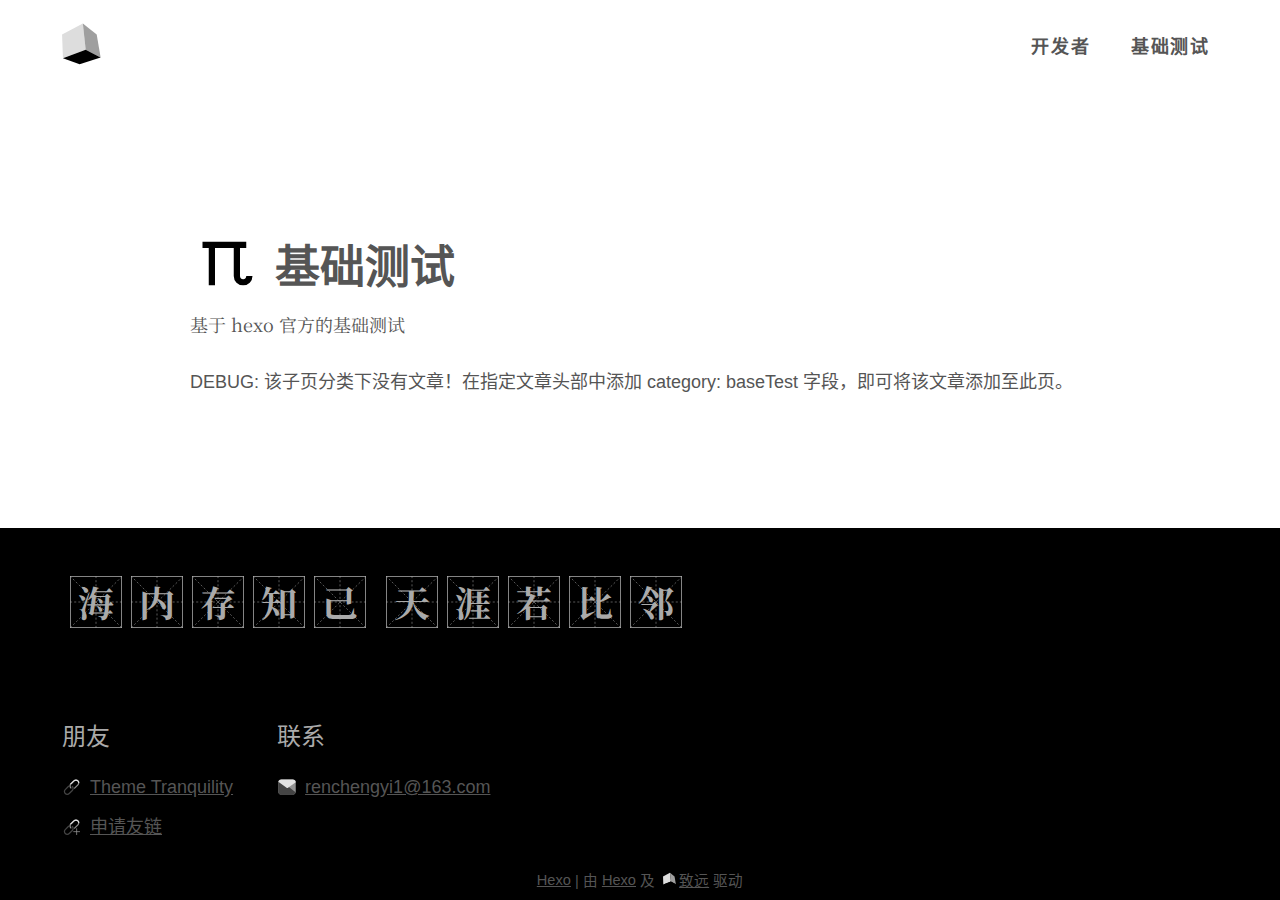
<file: base/index.html>
<!DOCTYPE html>
<html lang="zh-cn">
  <head>
    <meta charset="utf8"/>
    <meta name="viewport" content="initial-scale=1.0, width=device-width"/>
    <title>
      
        基础测试 | Hexo
      
    </title>
    <meta name="description" content=""/>
    <meta name="keywords" content=""/>
    
      <link rel="apple-touch-icon"
            sizes="180x180"
            href="/images/apple-touch-icon.png"/>
    
    
      <link rel="icon"
            type="image/png"
            sizes="32x32"
            href="/images/favicon-32x32.png"/>
    
    
      <link rel="icon"
            type="image/png"
            sizes="16x16"
            href="/images/favicon-16x16.png"/>
    
    
      <link rel="mask-icon"
            href="/images/logo.svg"
            color=""/>
    
    
    
      
  <style>
    @font-face {
        font-family:sourceHanSerif;
        src: url(/font/regular.ttf);
        font-weight: regular;
    }
  </style>

  <style>
    @font-face {
        font-family:sourceHanSerif;
        src: url(/font/bold.ttf);
        font-weight: bold;
    }
  </style>


    
    <link rel="stylesheet"
          type="text/css"
          href='/css/layout.css'/>
    
    
  <link rel="stylesheet" type="text/css" href="/css/category.css" />

  <meta name="generator" content="Hexo 7.0.0"></head>
  <body>
    <div class="head">
      <div class="nav">
        <a href='/' class="nav-logo">
          <img alt="logo" height="60px" width="60px" src="/images/logo.svg"/>
        </a>
        <input id="navBtn" type="checkbox"/>
        <div class="nav-menu">
          
            
              <a class="nav-menu-item" href="/feat">开发者</a>
            
              <a class="nav-menu-item" href="/base">基础测试</a>
            
          
          
        </div>
        <label class="nav-btn" for="navBtn"></label>
      </div>
    </div>
    <div class="body">
      
  <div class="wall wall-category--plain">
    <div class="wall-main">
      <div class="wall-category-title">
        <div class="title-icon"
             style="background-image: url(/images/icon/icon-pi.svg)"></div>
        基础测试
      </div>
      <div class="wall-category-description">基于 hexo 官方的基础测试</div>
      <div class="wall-category-tags">
        <div id="tags-outer"></div>
      </div>
    </div>
  </div>
  <div class="post-list">
    
      DEBUG: 该子页分类下没有文章！在指定文章头部中添加 category: baseTest 字段，即可将该文章添加至此页。
    
    
  </div>

    </div>
    <div class="foot">
      <div class="foot-inner">
        <div class="foot__head">
          
            <div class="foot-line">
              
                <div class="matts">海</div>
              
                <div class="matts">内</div>
              
                <div class="matts">存</div>
              
                <div class="matts">知</div>
              
                <div class="matts">己</div>
              
            </div>
          
            <div class="foot-line">
              
                <div class="matts">天</div>
              
                <div class="matts">涯</div>
              
                <div class="matts">若</div>
              
                <div class="matts">比</div>
              
                <div class="matts">邻</div>
              
            </div>
          
        </div>
        <div class="foot__body">
          
            <div class="foot-item">
              <div class="foot-item__head">朋友</div>
              <div class="foot-item__body">
                
                  <div class="text">
                    <img alt="link" height="20px" width="20px" src="/images/icon/icon-link.svg"/>
                    <a class="foot-link" target="_blank" rel="noopener" href="https://github.com/hooozen/hexo-theme-tranquility">Theme Tranquility</a>
                  </div>
                
                <div class="text">
                  <img alt="link" height="20px" width="20px" src="/images/icon/icon-link+.svg"/>
                  <a class="foot-link"
                     href="mailto:renchengyi1@163.com?subject=%E7%94%B3%E8%AF%B7%20Hozen.site%20%E7%9A%84%E5%8F%8B%E9%93%BE%E4%BD%8D%E7%BD%AE">
                  申请友链</a>
                </div>
              </div>
            </div>
          
          
          <div class="foot-item">
            <div class="foot-item__head">联系</div>
            <div class="foot-item__body">
              <div class="text">
                <img alt="link" height="20px" width="20px" src="/images/icon/icon-email.svg"/>
                <a class="foot-link" href="mailto:renchengyi1@163.com">renchengyi1@163.com</a>
              </div>
            </div>
          </div>
        </div>
        <div class="copyright">
          <a href="http://example.com">Hexo</a> &nbsp;|&nbsp;由&nbsp;<a target="_blank" rel="noopener" href="https://hexo.io/">Hexo</a>&nbsp;及&nbsp;
          <svg width="20" height="20" viewBox="0 0 725 725">
            <path fill-rule="evenodd" fill="rgb(221, 221, 221)" d="M145.870,236.632 L396.955,103.578 L431.292,419.44 L156.600,522.53 L145.870,236.632 Z"/>
            <path fill-rule="evenodd" fill="rgb(159, 159, 159)" d="M396.955,103.578 L564.345,234.486 L611.558,513.469 L431.292,419.44 L396.955,103.578 Z"/>
            <path fill-rule="evenodd" fill="rgb(0, 0, 0)" d="M431.292,419.44 L611.558,513.469 L358.327,595.18 L156.600,522.53 L431.292,419.44 Z"/>
          </svg>
          <a target="_blank" rel="noopener" href="https://github.com/hooozen/hexo-theme-tranquility">致远</a>&nbsp;驱动
        </div>
      </div>
    </div>
    
    
  

  </body>
</html>
</file>
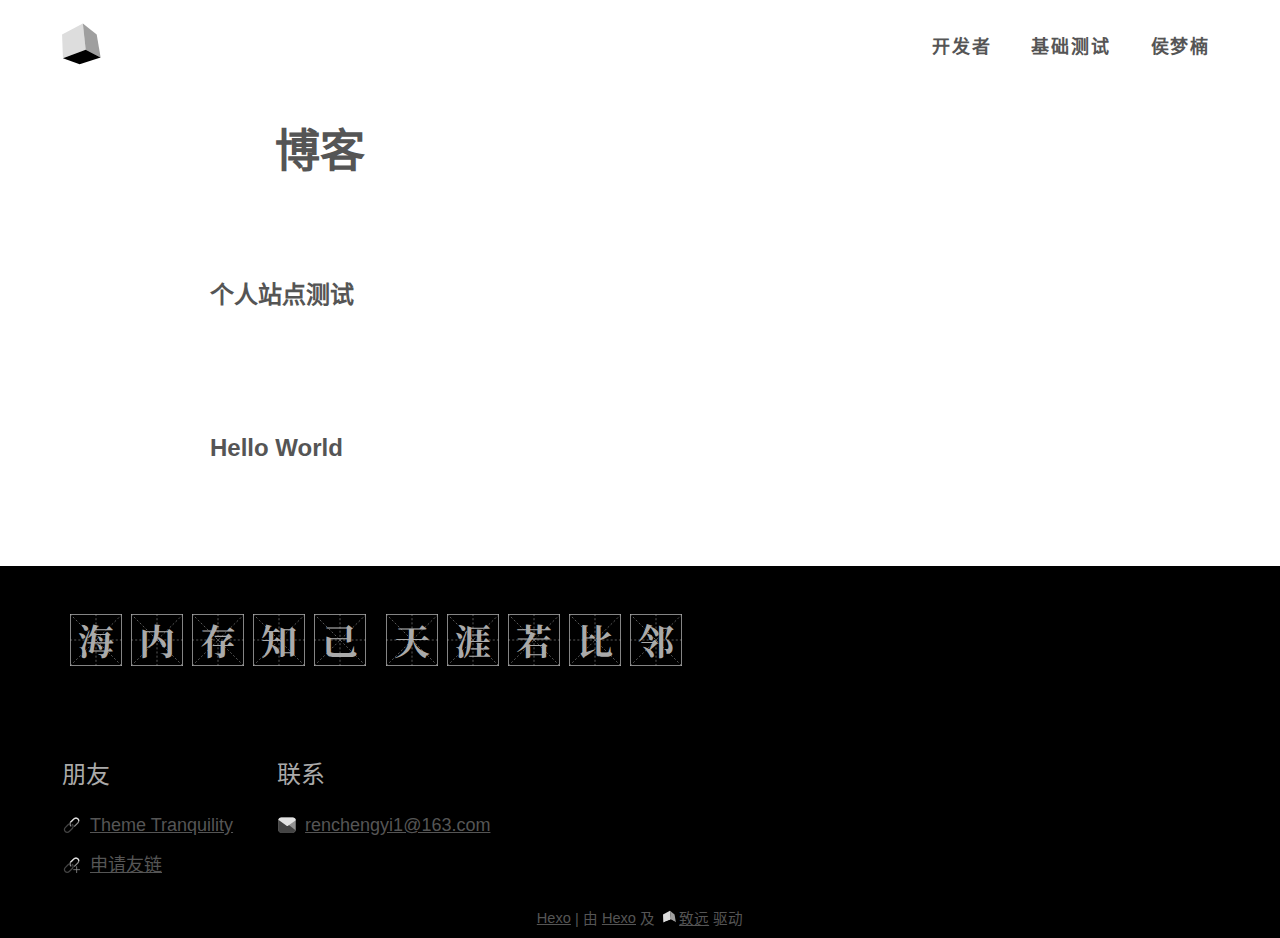
<file: blog/index.html>
<!DOCTYPE html>
<html lang="zh-cn">
  <head>
    <meta charset="utf8"/>
    <meta name="viewport" content="initial-scale=1.0, width=device-width"/>
    <title>
      
         | Hexo
      
    </title>
    <meta name="description" content=""/>
    <meta name="keywords" content=""/>
    
      <link rel="apple-touch-icon"
            sizes="180x180"
            href="/images/apple-touch-icon.png"/>
    
    
      <link rel="icon"
            type="image/png"
            sizes="32x32"
            href="/images/favicon-32x32.png"/>
    
    
      <link rel="icon"
            type="image/png"
            sizes="16x16"
            href="/images/favicon-16x16.png"/>
    
    
      <link rel="mask-icon"
            href="/images/logo.svg"
            color=""/>
    
    
    
      
  <style>
    @font-face {
        font-family:sourceHanSerif;
        src: url(/font/regular.ttf);
        font-weight: regular;
    }
  </style>

  <style>
    @font-face {
        font-family:sourceHanSerif;
        src: url(/font/bold.ttf);
        font-weight: bold;
    }
  </style>


    
    <link rel="stylesheet"
          type="text/css"
          href='/css/layout.css'/>
    
    
  <link rel="stylesheet" type="text/css" href="/css/category.css" />

  <meta name="generator" content="Hexo 7.0.0"></head>
  <body>
    <div class="head">
      <div class="nav">
        <a href='/' class="nav-logo">
          <img alt="logo" height="60px" width="60px" src="/images/logo.svg"/>
        </a>
        <input id="navBtn" type="checkbox"/>
        <div class="nav-menu">
          
            
              <a class="nav-menu-item" href="/feat">开发者</a>
            
              <a class="nav-menu-item" href="/base">基础测试</a>
            
              <a class="nav-menu-item" href="/base">侯梦楠</a>
            
          
          
        </div>
        <label class="nav-btn" for="navBtn"></label>
      </div>
    </div>
    <div class="body">
      
  <div class="wall wall-category--plain">
    <div class="wall-main">
      <div class="wall-category-title">
        <div class="title-icon"
             style="background-image: url(/blog)"></div>
        博客
      </div>
      <div class="wall-category-description"></div>
      <div class="wall-category-tags">
        <div id="tags-outer"></div>
      </div>
    </div>
  </div>
  <div class="post-list">
    
      
  
  <div class="post-card">
    <div class="post__head">
      <a href="/2023/12/22/%E4%B8%AA%E4%BA%BA%E7%AB%99%E7%82%B9%E6%B5%8B%E8%AF%95/" class="post-title hover-line">个人站点测试</a>
      
    </div>
    <div class="post__body">
      
      <div class="post-excerpt"></div>
    </div>
    <div class="post__foot">
      <div class="post-tags">
  

</div>
    </div>
  </div>

  
  <div class="post-card">
    <div class="post__head">
      <a href="/2023/12/22/hello-world/" class="post-title hover-line">Hello World</a>
      
    </div>
    <div class="post__body">
      
      <div class="post-excerpt"></div>
    </div>
    <div class="post__foot">
      <div class="post-tags">
  

</div>
    </div>
  </div>


    
    
  </div>

    </div>
    <div class="foot">
      <div class="foot-inner">
        <div class="foot__head">
          
            <div class="foot-line">
              
                <div class="matts">海</div>
              
                <div class="matts">内</div>
              
                <div class="matts">存</div>
              
                <div class="matts">知</div>
              
                <div class="matts">己</div>
              
            </div>
          
            <div class="foot-line">
              
                <div class="matts">天</div>
              
                <div class="matts">涯</div>
              
                <div class="matts">若</div>
              
                <div class="matts">比</div>
              
                <div class="matts">邻</div>
              
            </div>
          
        </div>
        <div class="foot__body">
          
            <div class="foot-item">
              <div class="foot-item__head">朋友</div>
              <div class="foot-item__body">
                
                  <div class="text">
                    <img alt="link" height="20px" width="20px" src="/images/icon/icon-link.svg"/>
                    <a class="foot-link" target="_blank" rel="noopener" href="https://github.com/hooozen/hexo-theme-tranquility">Theme Tranquility</a>
                  </div>
                
                <div class="text">
                  <img alt="link" height="20px" width="20px" src="/images/icon/icon-link+.svg"/>
                  <a class="foot-link"
                     href="mailto:renchengyi1@163.com?subject=%E7%94%B3%E8%AF%B7%20Hozen.site%20%E7%9A%84%E5%8F%8B%E9%93%BE%E4%BD%8D%E7%BD%AE">
                  申请友链</a>
                </div>
              </div>
            </div>
          
          
          <div class="foot-item">
            <div class="foot-item__head">联系</div>
            <div class="foot-item__body">
              <div class="text">
                <img alt="link" height="20px" width="20px" src="/images/icon/icon-email.svg"/>
                <a class="foot-link" href="mailto:renchengyi1@163.com">renchengyi1@163.com</a>
              </div>
            </div>
          </div>
        </div>
        <div class="copyright">
          <a href="http://example.com">Hexo</a> &nbsp;|&nbsp;由&nbsp;<a target="_blank" rel="noopener" href="https://hexo.io/">Hexo</a>&nbsp;及&nbsp;
          <svg width="20" height="20" viewBox="0 0 725 725">
            <path fill-rule="evenodd" fill="rgb(221, 221, 221)" d="M145.870,236.632 L396.955,103.578 L431.292,419.44 L156.600,522.53 L145.870,236.632 Z"/>
            <path fill-rule="evenodd" fill="rgb(159, 159, 159)" d="M396.955,103.578 L564.345,234.486 L611.558,513.469 L431.292,419.44 L396.955,103.578 Z"/>
            <path fill-rule="evenodd" fill="rgb(0, 0, 0)" d="M431.292,419.44 L611.558,513.469 L358.327,595.18 L156.600,522.53 L431.292,419.44 Z"/>
          </svg>
          <a target="_blank" rel="noopener" href="https://github.com/hooozen/hexo-theme-tranquility">致远</a>&nbsp;驱动
        </div>
      </div>
    </div>
    
    
  

  </body>
</html>
</file>
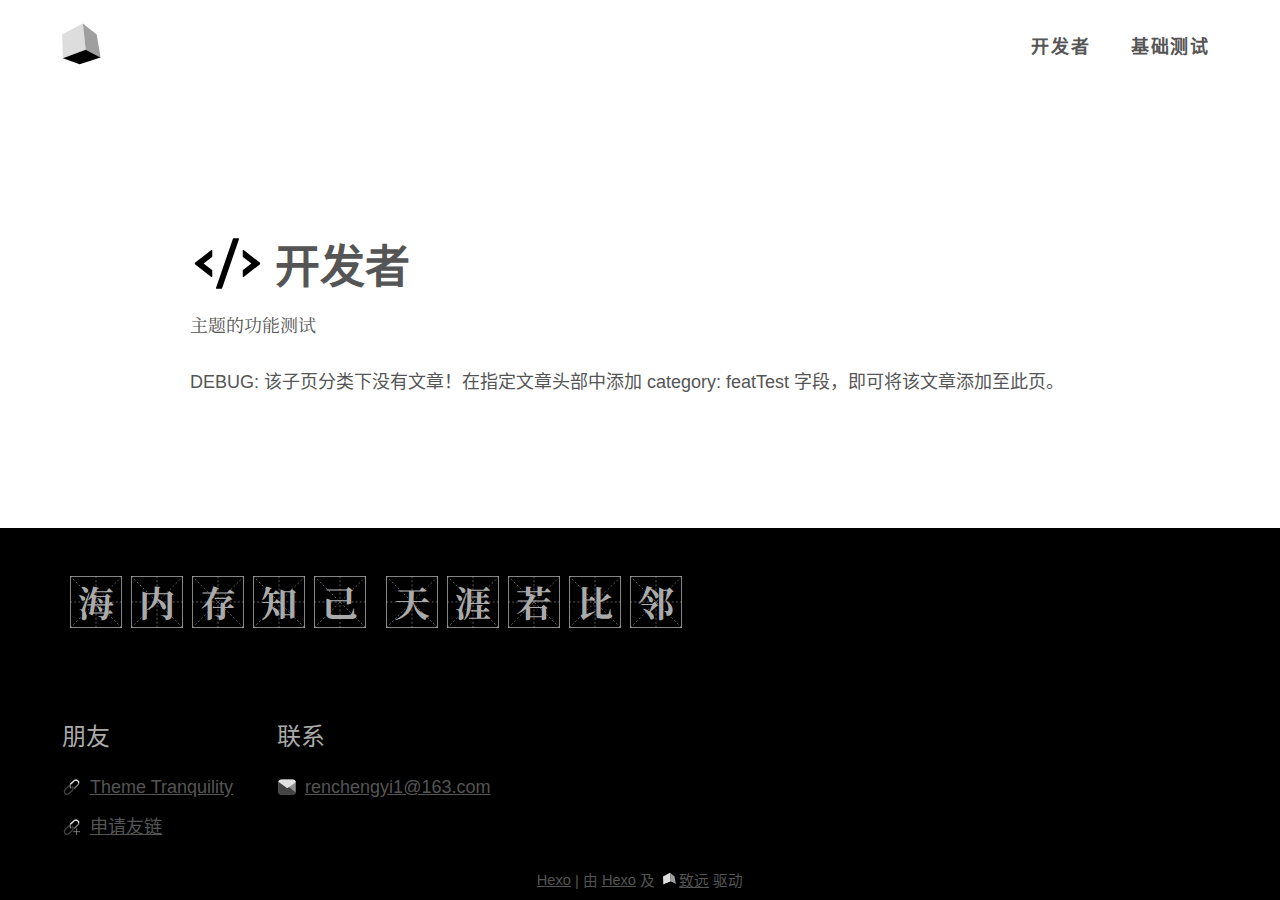
<file: feat/index.html>
<!DOCTYPE html>
<html lang="zh-cn">
  <head>
    <meta charset="utf8"/>
    <meta name="viewport" content="initial-scale=1.0, width=device-width"/>
    <title>
      
        开发者 | Hexo
      
    </title>
    <meta name="description" content=""/>
    <meta name="keywords" content=""/>
    
      <link rel="apple-touch-icon"
            sizes="180x180"
            href="/images/apple-touch-icon.png"/>
    
    
      <link rel="icon"
            type="image/png"
            sizes="32x32"
            href="/images/favicon-32x32.png"/>
    
    
      <link rel="icon"
            type="image/png"
            sizes="16x16"
            href="/images/favicon-16x16.png"/>
    
    
      <link rel="mask-icon"
            href="/images/logo.svg"
            color=""/>
    
    
    
      
  <style>
    @font-face {
        font-family:sourceHanSerif;
        src: url(/font/regular.ttf);
        font-weight: regular;
    }
  </style>

  <style>
    @font-face {
        font-family:sourceHanSerif;
        src: url(/font/bold.ttf);
        font-weight: bold;
    }
  </style>


    
    <link rel="stylesheet"
          type="text/css"
          href='/css/layout.css'/>
    
    
  <link rel="stylesheet" type="text/css" href="/css/category.css" />

  <meta name="generator" content="Hexo 7.0.0"></head>
  <body>
    <div class="head">
      <div class="nav">
        <a href='/' class="nav-logo">
          <img alt="logo" height="60px" width="60px" src="/images/logo.svg"/>
        </a>
        <input id="navBtn" type="checkbox"/>
        <div class="nav-menu">
          
            
              <a class="nav-menu-item" href="/feat">开发者</a>
            
              <a class="nav-menu-item" href="/base">基础测试</a>
            
          
          
        </div>
        <label class="nav-btn" for="navBtn"></label>
      </div>
    </div>
    <div class="body">
      
  <div class="wall wall-category--plain">
    <div class="wall-main">
      <div class="wall-category-title">
        <div class="title-icon"
             style="background-image: url(/images/icon/icon-code.svg)"></div>
        开发者
      </div>
      <div class="wall-category-description">主题的功能测试</div>
      <div class="wall-category-tags">
        <div id="tags-outer"></div>
      </div>
    </div>
  </div>
  <div class="post-list">
    
      DEBUG: 该子页分类下没有文章！在指定文章头部中添加 category: featTest 字段，即可将该文章添加至此页。
    
    
  </div>

    </div>
    <div class="foot">
      <div class="foot-inner">
        <div class="foot__head">
          
            <div class="foot-line">
              
                <div class="matts">海</div>
              
                <div class="matts">内</div>
              
                <div class="matts">存</div>
              
                <div class="matts">知</div>
              
                <div class="matts">己</div>
              
            </div>
          
            <div class="foot-line">
              
                <div class="matts">天</div>
              
                <div class="matts">涯</div>
              
                <div class="matts">若</div>
              
                <div class="matts">比</div>
              
                <div class="matts">邻</div>
              
            </div>
          
        </div>
        <div class="foot__body">
          
            <div class="foot-item">
              <div class="foot-item__head">朋友</div>
              <div class="foot-item__body">
                
                  <div class="text">
                    <img alt="link" height="20px" width="20px" src="/images/icon/icon-link.svg"/>
                    <a class="foot-link" target="_blank" rel="noopener" href="https://github.com/hooozen/hexo-theme-tranquility">Theme Tranquility</a>
                  </div>
                
                <div class="text">
                  <img alt="link" height="20px" width="20px" src="/images/icon/icon-link+.svg"/>
                  <a class="foot-link"
                     href="mailto:renchengyi1@163.com?subject=%E7%94%B3%E8%AF%B7%20Hozen.site%20%E7%9A%84%E5%8F%8B%E9%93%BE%E4%BD%8D%E7%BD%AE">
                  申请友链</a>
                </div>
              </div>
            </div>
          
          
          <div class="foot-item">
            <div class="foot-item__head">联系</div>
            <div class="foot-item__body">
              <div class="text">
                <img alt="link" height="20px" width="20px" src="/images/icon/icon-email.svg"/>
                <a class="foot-link" href="mailto:renchengyi1@163.com">renchengyi1@163.com</a>
              </div>
            </div>
          </div>
        </div>
        <div class="copyright">
          <a href="http://example.com">Hexo</a> &nbsp;|&nbsp;由&nbsp;<a target="_blank" rel="noopener" href="https://hexo.io/">Hexo</a>&nbsp;及&nbsp;
          <svg width="20" height="20" viewBox="0 0 725 725">
            <path fill-rule="evenodd" fill="rgb(221, 221, 221)" d="M145.870,236.632 L396.955,103.578 L431.292,419.44 L156.600,522.53 L145.870,236.632 Z"/>
            <path fill-rule="evenodd" fill="rgb(159, 159, 159)" d="M396.955,103.578 L564.345,234.486 L611.558,513.469 L431.292,419.44 L396.955,103.578 Z"/>
            <path fill-rule="evenodd" fill="rgb(0, 0, 0)" d="M431.292,419.44 L611.558,513.469 L358.327,595.18 L156.600,522.53 L431.292,419.44 Z"/>
          </svg>
          <a target="_blank" rel="noopener" href="https://github.com/hooozen/hexo-theme-tranquility">致远</a>&nbsp;驱动
        </div>
      </div>
    </div>
    
    
  

  </body>
</html>
</file>
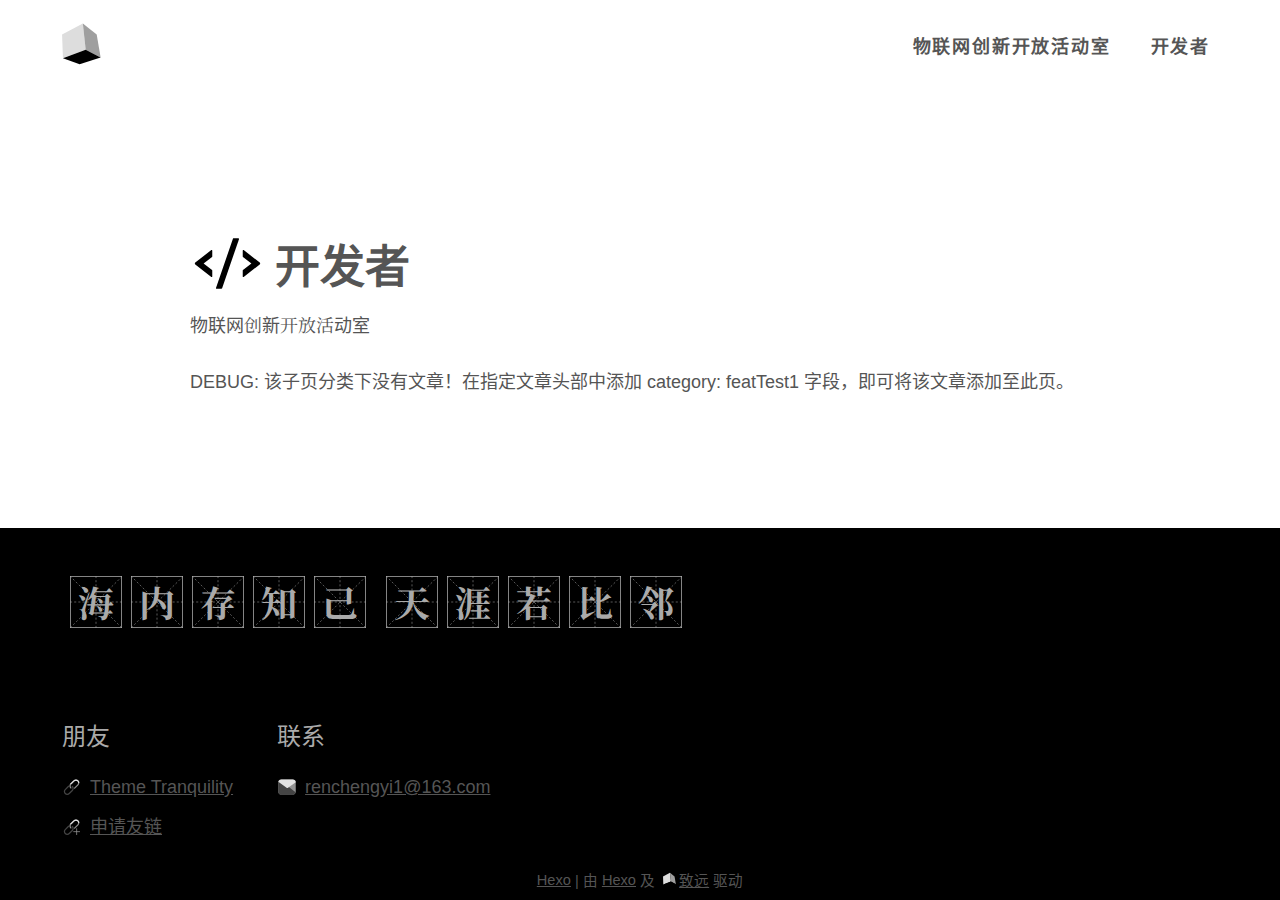
<file: feat1/index.html>
<!DOCTYPE html>
<html lang="zh-cn">
  <head>
    <meta charset="utf8"/>
    <meta name="viewport" content="initial-scale=1.0, width=device-width"/>
    <title>
      
        开发者 | Hexo
      
    </title>
    <meta name="description" content=""/>
    <meta name="keywords" content=""/>
    
      <link rel="apple-touch-icon"
            sizes="180x180"
            href="/images/apple-touch-icon.png"/>
    
    
      <link rel="icon"
            type="image/png"
            sizes="32x32"
            href="/images/favicon-32x32.png"/>
    
    
      <link rel="icon"
            type="image/png"
            sizes="16x16"
            href="/images/favicon-16x16.png"/>
    
    
      <link rel="mask-icon"
            href="/images/logo.svg"
            color=""/>
    
    
    
      
  <style>
    @font-face {
        font-family:sourceHanSerif;
        src: url(/font/regular.ttf);
        font-weight: regular;
    }
  </style>

  <style>
    @font-face {
        font-family:sourceHanSerif;
        src: url(/font/bold.ttf);
        font-weight: bold;
    }
  </style>


    
    <link rel="stylesheet"
          type="text/css"
          href='/css/layout.css'/>
    
    
  <link rel="stylesheet" type="text/css" href="/css/category.css" />

  <meta name="generator" content="Hexo 7.0.0"></head>
  <body>
    <div class="head">
      <div class="nav">
        <a href='/' class="nav-logo">
          <img alt="logo" height="60px" width="60px" src="/images/logo.svg"/>
        </a>
        <input id="navBtn" type="checkbox"/>
        <div class="nav-menu">
          
            
              <a class="nav-menu-item" href="/iot">物联网创新开放活动室</a>
            
              <a class="nav-menu-item" href="/feat1">开发者</a>
            
          
          
        </div>
        <label class="nav-btn" for="navBtn"></label>
      </div>
    </div>
    <div class="body">
      
  <div class="wall wall-category--plain">
    <div class="wall-main">
      <div class="wall-category-title">
        <div class="title-icon"
             style="background-image: url(/images/icon/icon-code.svg)"></div>
        开发者
      </div>
      <div class="wall-category-description">物联网创新开放活动室</div>
      <div class="wall-category-tags">
        <div id="tags-outer"></div>
      </div>
    </div>
  </div>
  <div class="post-list">
    
      DEBUG: 该子页分类下没有文章！在指定文章头部中添加 category: featTest1 字段，即可将该文章添加至此页。
    
    
  </div>

    </div>
    <div class="foot">
      <div class="foot-inner">
        <div class="foot__head">
          
            <div class="foot-line">
              
                <div class="matts">海</div>
              
                <div class="matts">内</div>
              
                <div class="matts">存</div>
              
                <div class="matts">知</div>
              
                <div class="matts">己</div>
              
            </div>
          
            <div class="foot-line">
              
                <div class="matts">天</div>
              
                <div class="matts">涯</div>
              
                <div class="matts">若</div>
              
                <div class="matts">比</div>
              
                <div class="matts">邻</div>
              
            </div>
          
        </div>
        <div class="foot__body">
          
            <div class="foot-item">
              <div class="foot-item__head">朋友</div>
              <div class="foot-item__body">
                
                  <div class="text">
                    <img alt="link" height="20px" width="20px" src="/images/icon/icon-link.svg"/>
                    <a class="foot-link" target="_blank" rel="noopener" href="https://github.com/hooozen/hexo-theme-tranquility">Theme Tranquility</a>
                  </div>
                
                <div class="text">
                  <img alt="link" height="20px" width="20px" src="/images/icon/icon-link+.svg"/>
                  <a class="foot-link"
                     href="mailto:renchengyi1@163.com?subject=%E7%94%B3%E8%AF%B7%20Hozen.site%20%E7%9A%84%E5%8F%8B%E9%93%BE%E4%BD%8D%E7%BD%AE">
                  申请友链</a>
                </div>
              </div>
            </div>
          
          
          <div class="foot-item">
            <div class="foot-item__head">联系</div>
            <div class="foot-item__body">
              <div class="text">
                <img alt="link" height="20px" width="20px" src="/images/icon/icon-email.svg"/>
                <a class="foot-link" href="mailto:renchengyi1@163.com">renchengyi1@163.com</a>
              </div>
            </div>
          </div>
        </div>
        <div class="copyright">
          <a href="http://example.com">Hexo</a> &nbsp;|&nbsp;由&nbsp;<a target="_blank" rel="noopener" href="https://hexo.io/">Hexo</a>&nbsp;及&nbsp;
          <svg width="20" height="20" viewBox="0 0 725 725">
            <path fill-rule="evenodd" fill="rgb(221, 221, 221)" d="M145.870,236.632 L396.955,103.578 L431.292,419.44 L156.600,522.53 L145.870,236.632 Z"/>
            <path fill-rule="evenodd" fill="rgb(159, 159, 159)" d="M396.955,103.578 L564.345,234.486 L611.558,513.469 L431.292,419.44 L396.955,103.578 Z"/>
            <path fill-rule="evenodd" fill="rgb(0, 0, 0)" d="M431.292,419.44 L611.558,513.469 L358.327,595.18 L156.600,522.53 L431.292,419.44 Z"/>
          </svg>
          <a target="_blank" rel="noopener" href="https://github.com/hooozen/hexo-theme-tranquility">致远</a>&nbsp;驱动
        </div>
      </div>
    </div>
    
    
  

  </body>
</html>
</file>
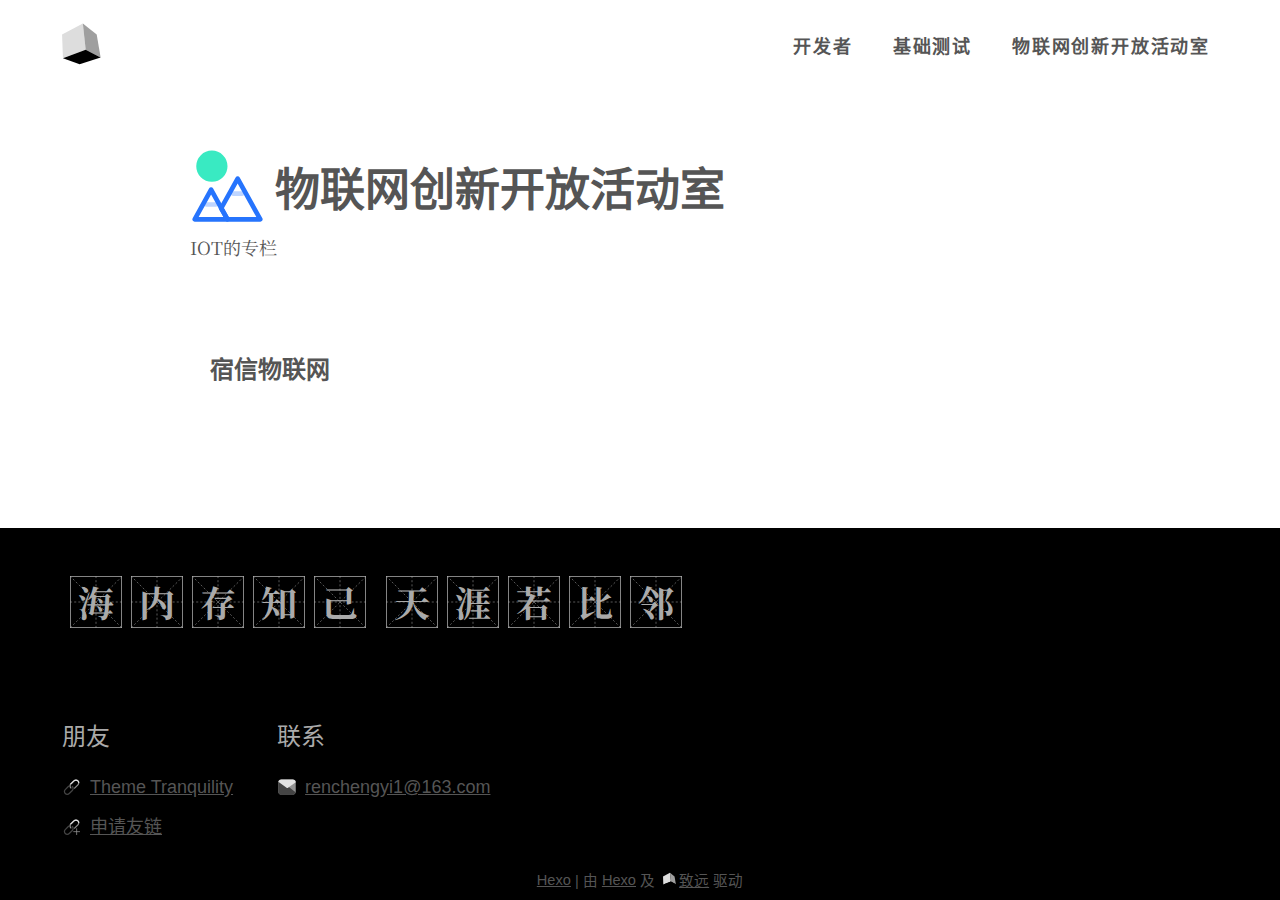
<file: hmn/index.html>
<!DOCTYPE html>
<html lang="zh-cn">
  <head>
    <meta charset="utf8"/>
    <meta name="viewport" content="initial-scale=1.0, width=device-width"/>
    <title>
      
        物联网创新开放活动室 | Hexo
      
    </title>
    <meta name="description" content=""/>
    <meta name="keywords" content=""/>
    
      <link rel="apple-touch-icon"
            sizes="180x180"
            href="/images/apple-touch-icon.png"/>
    
    
      <link rel="icon"
            type="image/png"
            sizes="32x32"
            href="/images/favicon-32x32.png"/>
    
    
      <link rel="icon"
            type="image/png"
            sizes="16x16"
            href="/images/favicon-16x16.png"/>
    
    
      <link rel="mask-icon"
            href="/images/logo.svg"
            color=""/>
    
    
    
      
  <style>
    @font-face {
        font-family:sourceHanSerif;
        src: url(/font/regular.ttf);
        font-weight: regular;
    }
  </style>

  <style>
    @font-face {
        font-family:sourceHanSerif;
        src: url(/font/bold.ttf);
        font-weight: bold;
    }
  </style>


    
    <link rel="stylesheet"
          type="text/css"
          href='/css/layout.css'/>
    
    
  <link rel="stylesheet" type="text/css" href="/css/category.css" />

  <meta name="generator" content="Hexo 7.0.0"></head>
  <body>
    <div class="head">
      <div class="nav">
        <a href='/' class="nav-logo">
          <img alt="logo" height="60px" width="60px" src="/images/logo.svg"/>
        </a>
        <input id="navBtn" type="checkbox"/>
        <div class="nav-menu">
          
            
              <a class="nav-menu-item" href="/feat">开发者</a>
            
              <a class="nav-menu-item" href="/base">基础测试</a>
            
              <a class="nav-menu-item" href="/hmn">物联网创新开放活动室</a>
            
          
          
        </div>
        <label class="nav-btn" for="navBtn"></label>
      </div>
    </div>
    <div class="body">
      
  <div class="wall wall-category--plain">
    <div class="wall-main">
      <div class="wall-category-title">
        <div class="title-icon"
             style="background-image: url(/images/icon/icon-sunrise.svg)"></div>
        物联网创新开放活动室
      </div>
      <div class="wall-category-description">IOT的专栏</div>
      <div class="wall-category-tags">
        <div id="tags-outer"></div>
      </div>
    </div>
  </div>
  <div class="post-list">
    
      
  
  <div class="post-card">
    <div class="post__head">
      <a href="/2023/12/22/%E4%B8%AA%E4%BA%BA%E7%AB%99%E7%82%B9%E6%B5%8B%E8%AF%95/" class="post-title hover-line">宿信物联网</a>
      
    </div>
    <div class="post__body">
      
      <div class="post-excerpt"></div>
    </div>
    <div class="post__foot">
      <div class="post-tags">
  

</div>
    </div>
  </div>


    
    
  </div>

    </div>
    <div class="foot">
      <div class="foot-inner">
        <div class="foot__head">
          
            <div class="foot-line">
              
                <div class="matts">海</div>
              
                <div class="matts">内</div>
              
                <div class="matts">存</div>
              
                <div class="matts">知</div>
              
                <div class="matts">己</div>
              
            </div>
          
            <div class="foot-line">
              
                <div class="matts">天</div>
              
                <div class="matts">涯</div>
              
                <div class="matts">若</div>
              
                <div class="matts">比</div>
              
                <div class="matts">邻</div>
              
            </div>
          
        </div>
        <div class="foot__body">
          
            <div class="foot-item">
              <div class="foot-item__head">朋友</div>
              <div class="foot-item__body">
                
                  <div class="text">
                    <img alt="link" height="20px" width="20px" src="/images/icon/icon-link.svg"/>
                    <a class="foot-link" target="_blank" rel="noopener" href="https://github.com/hooozen/hexo-theme-tranquility">Theme Tranquility</a>
                  </div>
                
                <div class="text">
                  <img alt="link" height="20px" width="20px" src="/images/icon/icon-link+.svg"/>
                  <a class="foot-link"
                     href="mailto:renchengyi1@163.com?subject=%E7%94%B3%E8%AF%B7%20Hozen.site%20%E7%9A%84%E5%8F%8B%E9%93%BE%E4%BD%8D%E7%BD%AE">
                  申请友链</a>
                </div>
              </div>
            </div>
          
          
          <div class="foot-item">
            <div class="foot-item__head">联系</div>
            <div class="foot-item__body">
              <div class="text">
                <img alt="link" height="20px" width="20px" src="/images/icon/icon-email.svg"/>
                <a class="foot-link" href="mailto:renchengyi1@163.com">renchengyi1@163.com</a>
              </div>
            </div>
          </div>
        </div>
        <div class="copyright">
          <a href="http://example.com">Hexo</a> &nbsp;|&nbsp;由&nbsp;<a target="_blank" rel="noopener" href="https://hexo.io/">Hexo</a>&nbsp;及&nbsp;
          <svg width="20" height="20" viewBox="0 0 725 725">
            <path fill-rule="evenodd" fill="rgb(221, 221, 221)" d="M145.870,236.632 L396.955,103.578 L431.292,419.44 L156.600,522.53 L145.870,236.632 Z"/>
            <path fill-rule="evenodd" fill="rgb(159, 159, 159)" d="M396.955,103.578 L564.345,234.486 L611.558,513.469 L431.292,419.44 L396.955,103.578 Z"/>
            <path fill-rule="evenodd" fill="rgb(0, 0, 0)" d="M431.292,419.44 L611.558,513.469 L358.327,595.18 L156.600,522.53 L431.292,419.44 Z"/>
          </svg>
          <a target="_blank" rel="noopener" href="https://github.com/hooozen/hexo-theme-tranquility">致远</a>&nbsp;驱动
        </div>
      </div>
    </div>
    
    
  

  </body>
</html>
</file>
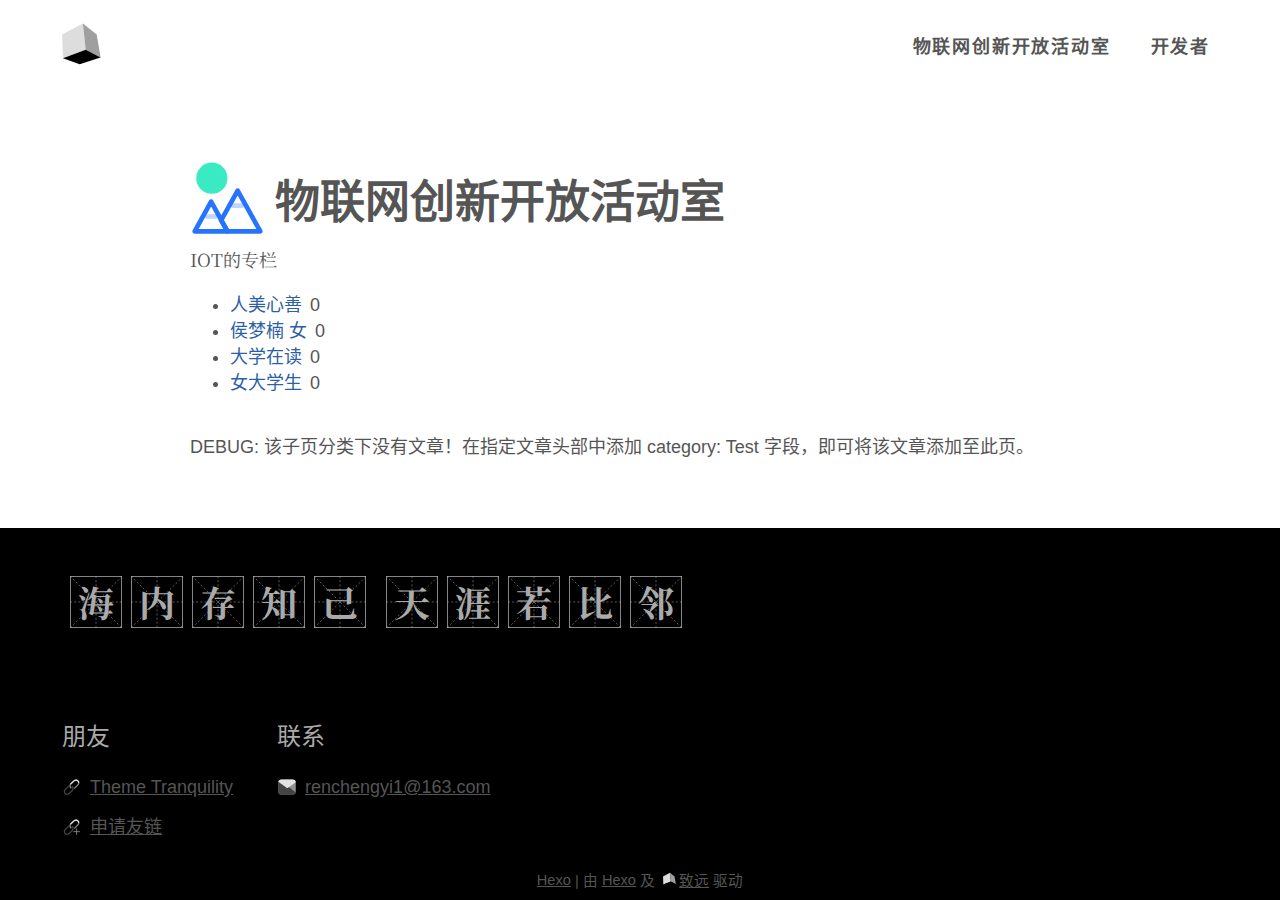
<file: iot/index.html>
<!DOCTYPE html>
<html lang="zh-cn">
  <head>
    <meta charset="utf8"/>
    <meta name="viewport" content="initial-scale=1.0, width=device-width"/>
    <title>
      
        物联网创新开放活动室 | Hexo
      
    </title>
    <meta name="description" content=""/>
    <meta name="keywords" content=""/>
    
      <link rel="apple-touch-icon"
            sizes="180x180"
            href="/images/apple-touch-icon.png"/>
    
    
      <link rel="icon"
            type="image/png"
            sizes="32x32"
            href="/images/favicon-32x32.png"/>
    
    
      <link rel="icon"
            type="image/png"
            sizes="16x16"
            href="/images/favicon-16x16.png"/>
    
    
      <link rel="mask-icon"
            href="/images/logo.svg"
            color=""/>
    
    
    
      
  <style>
    @font-face {
        font-family:sourceHanSerif;
        src: url(/font/regular.ttf);
        font-weight: regular;
    }
  </style>

  <style>
    @font-face {
        font-family:sourceHanSerif;
        src: url(/font/bold.ttf);
        font-weight: bold;
    }
  </style>


    
    <link rel="stylesheet"
          type="text/css"
          href='/css/layout.css'/>
    
    
  <link rel="stylesheet" type="text/css" href="/css/category.css" />

  <meta name="generator" content="Hexo 7.0.0"></head>
  <body>
    <div class="head">
      <div class="nav">
        <a href='/' class="nav-logo">
          <img alt="logo" height="60px" width="60px" src="/images/logo.svg"/>
        </a>
        <input id="navBtn" type="checkbox"/>
        <div class="nav-menu">
          
            
              <a class="nav-menu-item" href="/iot">物联网创新开放活动室</a>
            
              <a class="nav-menu-item" href="/feat1">开发者</a>
            
          
          
        </div>
        <label class="nav-btn" for="navBtn"></label>
      </div>
    </div>
    <div class="body">
      
  <div class="wall wall-category--plain">
    <div class="wall-main">
      <div class="wall-category-title">
        <div class="title-icon"
             style="background-image: url(/images/icon/icon-sunrise.svg)"></div>
        物联网创新开放活动室
      </div>
      <div class="wall-category-description">IOT的专栏</div>
      <div class="wall-category-tags">
        <div id="tags-outer"><ul class="tag-list" itemprop="keywords"><li class="tag-list-item"><a class="tag-list-link" href="/tags/%E4%BA%BA%E7%BE%8E%E5%BF%83%E5%96%84/" rel="tag">人美心善</a><span class="tag-list-count">0</span></li><li class="tag-list-item"><a class="tag-list-link" href="/tags/%E4%BE%AF%E6%A2%A6%E6%A5%A0-%E5%A5%B3/" rel="tag">侯梦楠 女</a><span class="tag-list-count">0</span></li><li class="tag-list-item"><a class="tag-list-link" href="/tags/%E5%A4%A7%E5%AD%A6%E5%9C%A8%E8%AF%BB/" rel="tag">大学在读</a><span class="tag-list-count">0</span></li><li class="tag-list-item"><a class="tag-list-link" href="/tags/%E5%A5%B3%E5%A4%A7%E5%AD%A6%E7%94%9F/" rel="tag">女大学生</a><span class="tag-list-count">0</span></li></ul></div>
      </div>
    </div>
  </div>
  <div class="post-list">
    
      DEBUG: 该子页分类下没有文章！在指定文章头部中添加 category: Test 字段，即可将该文章添加至此页。
    
    
  </div>

    </div>
    <div class="foot">
      <div class="foot-inner">
        <div class="foot__head">
          
            <div class="foot-line">
              
                <div class="matts">海</div>
              
                <div class="matts">内</div>
              
                <div class="matts">存</div>
              
                <div class="matts">知</div>
              
                <div class="matts">己</div>
              
            </div>
          
            <div class="foot-line">
              
                <div class="matts">天</div>
              
                <div class="matts">涯</div>
              
                <div class="matts">若</div>
              
                <div class="matts">比</div>
              
                <div class="matts">邻</div>
              
            </div>
          
        </div>
        <div class="foot__body">
          
            <div class="foot-item">
              <div class="foot-item__head">朋友</div>
              <div class="foot-item__body">
                
                  <div class="text">
                    <img alt="link" height="20px" width="20px" src="/images/icon/icon-link.svg"/>
                    <a class="foot-link" target="_blank" rel="noopener" href="https://github.com/hooozen/hexo-theme-tranquility">Theme Tranquility</a>
                  </div>
                
                <div class="text">
                  <img alt="link" height="20px" width="20px" src="/images/icon/icon-link+.svg"/>
                  <a class="foot-link"
                     href="mailto:renchengyi1@163.com?subject=%E7%94%B3%E8%AF%B7%20Hozen.site%20%E7%9A%84%E5%8F%8B%E9%93%BE%E4%BD%8D%E7%BD%AE">
                  申请友链</a>
                </div>
              </div>
            </div>
          
          
          <div class="foot-item">
            <div class="foot-item__head">联系</div>
            <div class="foot-item__body">
              <div class="text">
                <img alt="link" height="20px" width="20px" src="/images/icon/icon-email.svg"/>
                <a class="foot-link" href="mailto:renchengyi1@163.com">renchengyi1@163.com</a>
              </div>
            </div>
          </div>
        </div>
        <div class="copyright">
          <a href="http://example.com">Hexo</a> &nbsp;|&nbsp;由&nbsp;<a target="_blank" rel="noopener" href="https://hexo.io/">Hexo</a>&nbsp;及&nbsp;
          <svg width="20" height="20" viewBox="0 0 725 725">
            <path fill-rule="evenodd" fill="rgb(221, 221, 221)" d="M145.870,236.632 L396.955,103.578 L431.292,419.44 L156.600,522.53 L145.870,236.632 Z"/>
            <path fill-rule="evenodd" fill="rgb(159, 159, 159)" d="M396.955,103.578 L564.345,234.486 L611.558,513.469 L431.292,419.44 L396.955,103.578 Z"/>
            <path fill-rule="evenodd" fill="rgb(0, 0, 0)" d="M431.292,419.44 L611.558,513.469 L358.327,595.18 L156.600,522.53 L431.292,419.44 Z"/>
          </svg>
          <a target="_blank" rel="noopener" href="https://github.com/hooozen/hexo-theme-tranquility">致远</a>&nbsp;驱动
        </div>
      </div>
    </div>
    
    
  

  </body>
</html>
</file>
<file: css/layout.css>
html {
  font-family: sans-serif;
  font-size: 18px;
  color: #555;
  text-align: justify;
  scroll-behavior: smooth;
}
html,
body {
  margin: 0;
  padding: 0;
  min-height: 100vh;
  display: flex;
  flex-direction: column;
  justify-content: space-between;
}
a {
  color: #555;
}
a:hover {
  color: #222;
}
blockquote {
  border-left: 4px solid #ddd;
  margin: 0;
  padding-left: 1em;
  color: #666;
}
iframe,
img,
video {
  max-width: 100%;
}
table {
  border-collapse: collapse;
  border-spacing: 0;
  font-size: 0.875em;
  width: 100%;
  margin: 0 0 20px;
}
caption,
td,
th {
  padding: 8px;
  vertical-align: middle;
  border: 1px solid #ddd;
}
caption {
  border: none;
}
th {
  border-bottom-width: 3px;
}
tbody tr:nth-of-type(odd) {
  background: $whitesoke-light;
}
figure figcaption {
  text-align: center;
  font-size: 0.8125em;
  color: $blak-lighter;
}
p img,
figure img {
  display: block;
  margin: 0 auto;
  max-width: 100%;
}
.highlight figcaption {
  display: flex;
  justify-content: space-between;
  background: #eff2f3;
  padding: 0.1em 0.5em;
  font-size: 0.875em;
}
.highlight td {
  padding: 0;
  border: 0;
}
code {
  border-radius: 3px;
  font-size: 0.875em;
  padding: 2px 4px;
  overflow-wrap: break-word;
}
.hljs {
  display: block;
}
pre,
code {
  font-family: consolas, Menlo, monospace, 'PingFang SC', 'Microsoft YaHei';
}
figure.highlight {
  margin: 20px 0;
  overflow: auto;
  position: relative;
  padding-top: 30px;
  border-radius: 5px;
  box-shadow: 0 4px 30px rgba(0,0,0,0.15);
  line-height: 1.5em;
}
figure.highlight table {
  width: auto;
  border: 0;
  margin: 0;
}
figure.highlight::before {
  background: #fc625d;
  box-shadow: 20px 0 #fdbc40, 40px 0 #35cd4b;
  left: 12px;
  margin-top: -20px;
  position: absolute;
  border-radius: 50%;
  content: ' ';
  height: 12px;
  width: 12px;
}
figure.highlight .code pre {
  padding-left: 10px;
  width: 100%;
}
figure.highlight pre {
  border: 0;
  margin: 0;
  padding: 10px 0;
}
code,
pre,
figure.highlight {
  background-color: #f7f7f7;
}
.gutter {
  padding: 0;
}
figure.highlight .gutter pre {
  text-align: right;
  margin: 0;
  padding: 10px;
  color: #bbb;
  background-color: #eff2f3;
}
.wall {
  user-select: none;
  -webkit-user-select: none;
  height: calc(100vh - 90px);
  display: flex;
  justify-content: center;
  align-items: center;
  position: relative;
  max-width: 1200px;
  margin: 0 auto;
  width: 100%;
  overflow: hidden;
}
mjx-container {
  overflow: auto hidden;
}
.math.disply {
  display: block;
  overflow: auto hidden;
}
.wall-main {
  width: 100%;
}
.text {
  display: flex;
  align-items: center;
}
.text-icon {
  height: 20px;
  width: 20px;
}
.text-small {
  font-size: 0.875em;
}
.text-align {
  display: flex;
  align-items: center;
  vertical-align: middle;
}
.hover-line {
  position: relative;
}
.hover-line::after {
  transition: width 200ms ease-out;
  content: '';
  position: absolute;
  height: 2px;
  width: 0;
  left: 0;
  bottom: -2px;
  background-color: #000;
}
.hover-line:hover::after {
  width: 100%;
}
.paginator {
  display: flex;
  align-items: center;
}
.page-number.current {
  background-color: #333;
  color: #fff;
}
.page-number {
  text-decoration: none;
  color: #333;
  box-sizing: border-box;
  display: inline-flex;
  align-items: center;
  justify-content: center;
  height: 26px;
  width: 26px;
  overflow: hidden;
  border-radius: 50%;
  border: 1px solid #333;
  margin: 0 8px;
  transition: all 200ms ease-out;
}
.page-number:hover {
  background-color: #555;
  color: #fff;
}
.post-info {
  font-size: 16px;
  color: #bbb;
  margin: 4px 0;
}
.post-date {
  margin: 0 10px;
}
.post-tag {
  text-decoration: none;
  font-size: 16px;
  color: #2c5fa5;
  display: inline-block;
  margin-right: 8px;
  transition: color 200ms ease-out;
}
.post-tag:hover {
  color: #2472e7;
}
.author-face {
  position: relative;
  height: 100px;
  width: 100px;
  border-radius: 50%;
  margin-bottom: 10px;
  overflow: hidden;
}
#likeCode {
  width: 0;
  height: 0;
}
#front-face {
  transform: rotateY(0);
}
#back-face {
  transform: rotateY(180deg);
}
#front-face,
#back-face {
  transition: transform 200ms ease-in;
  position: absolute;
  top: 0;
  right: 0;
  left: 0;
  backface-visibility: hidden;
}
.author-face img {
  height: 100px;
  width: 100px;
}
#likeCode:checked~.like-btn {
  filter: saturate(100%);
}
#likeCode:checked~.like-btn svg {
  animation: heartbeat 600ms ease-out infinite;
}
#likeCode:checked~.author-face #back-face {
  transform: rotateY(0);
}
#likeCode:checked~.author-face #front-face {
  transform: rotateY(180deg);
}
.like-author {
  margin: 10px auto;
  display: flex;
  flex-direction: column;
  justify-content: center;
  align-items: center;
}
.like-btn {
  cursor: pointer;
  display: inline-flex;
  justify-content: center;
  align-items: center;
  border-radius: 10px;
  line-height: 2em;
  font-weight: bold;
  letter-spacing: 0.1em;
  border: 1px solid #ee4242;
  filter: saturate(40%);
  padding: 6px 30px;
  transition: all 300ms ease-in;
  color: #ee4242;
}
.like-text {
  font-family: sourceHanSerif;
  margin: 0.5em 0 1em;
  font-weight: bold;
  color: #666;
}
.like-btn:hover svg {
  animation: heartbeat 1s ease-out infinite;
}
@media (hover: none) {
  .like-btn svg {
    animation: heartbeat 1s ease-out infinite;
  }
}
.matts {
  cursor: default;
  display: inline-flex;
  background: url("/images/matts.svg") center center/contain no-repeat;
  align-items: center;
  padding: 8px;
  transition: opacity 200ms ease-out;
}
.matts:hover {
  opacity: 0.8;
}
.matts-space {
  display: inline-flex;
  align-items: center;
  padding: 8px;
}
@-moz-keyframes flyInLeft {
  from {
    transform: translateX(-100px);
  }
  to {
    transform: translateX(0);
  }
}
@-webkit-keyframes flyInLeft {
  from {
    transform: translateX(-100px);
  }
  to {
    transform: translateX(0);
  }
}
@-o-keyframes flyInLeft {
  from {
    transform: translateX(-100px);
  }
  to {
    transform: translateX(0);
  }
}
@keyframes flyInLeft {
  from {
    transform: translateX(-100px);
  }
  to {
    transform: translateX(0);
  }
}
@-moz-keyframes heartbeat {
  0% {
    transform: scale(0.8);
  }
  20% {
    transform: scale(1.1);
  }
  100% {
    transform: scale(0.8);
  }
}
@-webkit-keyframes heartbeat {
  0% {
    transform: scale(0.8);
  }
  20% {
    transform: scale(1.1);
  }
  100% {
    transform: scale(0.8);
  }
}
@-o-keyframes heartbeat {
  0% {
    transform: scale(0.8);
  }
  20% {
    transform: scale(1.1);
  }
  100% {
    transform: scale(0.8);
  }
}
@keyframes heartbeat {
  0% {
    transform: scale(0.8);
  }
  20% {
    transform: scale(1.1);
  }
  100% {
    transform: scale(0.8);
  }
}
.nav {
  position: relative;
  margin: 0 auto;
  display: flex;
  justify-content: space-between;
  align-items: center;
  padding: 0 50px;
  height: 90px;
  font-weight: bold;
}
#navBtn {
  top: -100px;
  position: fixed;
  opacity: 0;
  display: block;
  height: 0;
  width: 0;
}
.nav-btn {
  display: none;
}
.nav-logo {
  height: 60px;
  width: 60px;
}
.nav-menu {
  display: flex;
  align-items: center;
}
.nav-menu-item {
  letter-spacing: 0.1em;
  text-decoration: none;
  margin: 0 20px;
}
.nav-menu-item:hover {
  cursor: pointer;
}
@media screen and (max-width: 1023px) {
  .nav {
    position: fixed;
    top: 0;
    left: 0;
    right: 0;
    height: 60px;
    background: rgba(255,255,255,0.9);
    z-index: 99;
  }
  .body {
    padding-top: 60px;
  }
  .nav-menu {
    position: fixed;
    top: 60px;
    bottom: 0;
    height: 0;
    transition: height 200ms ease-out;
    left: 0;
    right: 0;
    z-index: 4;
    background: rgba(255,255,255,0.9);
    overflow: hidden;
    flex-direction: column;
    align-items: flex-start;
    padding-left: 40px;
  }
  .nav-menu-item {
    margin: 20px 0;
  }
  .nav {
    justify-content: center;
  }
  .nav-logo {
    height: 40px;
    width: 40px;
  }
  .nav-logo img {
    height: 40px;
    width: 40px;
  }
  .nav-btn {
    display: block;
    position: absolute;
    left: 0;
    padding: 10px 20px;
    height: 40px;
    width: 40px;
  }
  .nav-btn::before,
  .nav-btn::after {
    transition: transform 200ms ease-out;
    content: '';
    background: #333;
    width: 30px;
    height: 2px;
    border-radius: 1px;
    position: absolute;
  }
  .nav-btn::before {
    top: 25px;
  }
  .nav-btn::after {
    bottom: 25px;
  }
  #navBtn:checked ~ .nav-menu {
    height: 100%;
  }
  #navBtn:checked ~ .nav-btn::before {
    transform: translateY(4px) rotateZ(45deg);
  }
  #navBtn:checked ~ .nav-btn::after {
    transform: translateY(-4px) rotateZ(-45deg);
  }
}
.foot {
  background-color: #000;
}
.foot-inner {
  color: #aaa;
  margin: 0 auto;
  max-width: 1200px;
  overflow: hidden;
  padding: 40px 0 10px;
}
.foot-item {
  margin: 22px;
  line-height: 40px;
}
.foot__head {
  margin: 0 20px 50px;
  font-size: 36px;
  font-weight: bold;
  font-family: sourceHanSerif;
  cursor: default;
  display: flex;
  flex-wrap: wrap;
}
.foot__head .foot-line {
  margin: 0 10px;
}
.foot__body {
  display: flex;
  flex-wrap: wrap;
}
.foot-item__head {
  font-size: 24px;
  margin: 10px 0;
}
.foot-link {
  display: inline-block;
  padding-left: 8px;
}
.copyright {
  display: flex;
  align-items: center;
  justify-content: center;
  text-align: center;
  font-size: 0.8125em;
  color: #555;
}
.copyright a:hover {
  color: #666;
}
</file>
<file: css/category.css>
.wall-category--plain {
  height: auto;
  width: auto;
  display: block;
  max-width: 900px;
  padding: 0 20px;
  margin: 20px auto;
}
.wall-category--plain .wall-category-title {
  align-items: center;
  justify-content: flex-start;
  font-size: 2.5em;
  font-weight: bold;
}
.wall-category--plain .wall-category-title .title-icon {
  height: 1.666666666666667em;
  width: 1.666666666666667em;
  margin-right: 10px;
}
.wall-category--plain .wall-category-description {
  text-align: left;
}
.wall-category--plain #tags-outer a {
  text-decoration: none;
  color: #2c5fa5;
  display: inline-block;
  margin-right: 8px;
  transition: color 200ms ease-out;
}
.wall-category-title {
  display: flex;
  align-items: center;
  justify-content: center;
  font-size: 32px;
}
.wall-category-description {
  font-family: sourceHanSerif;
  text-align: center;
  margin: 10px 0;
}
.wall-category-title .title-icon {
  height: 50px;
  width: 50px;
  background: url("/images/icon-code.svg") center center/contain no-repeat;
  margin-right: 10px;
}
.wall-category-tags {
  width: 100%;
}
.wall-category-tags .tag {
  display: inline-block;
  border: 1px solid #eee;
  border-radius: 50%;
  padding: 8px 10px;
  box-sizing: border-box;
}
.post-card,
.post-card--sticky {
  display: block;
  margin: 60px 0;
  padding: 20px;
}
.post-card--sticky,
.post-card--sticky--sticky {
  background: #fcfcfb;
}
.post-list {
  max-width: 900px;
  margin: 20px auto;
}
.post-tags {
  margin-top: 4px;
}
.post__head {
  margin-bottom: 10px;
  display: flex;
  align-items: center;
}
.post-title {
  text-decoration: none;
  font-size: 24px;
  font-weight: bold;
}
.post-title-pined {
  font-size: 0.75em;
  margin: 0 4px;
  padding: 2px 4px;
  border: 1px solid;
  border-radius: 2px;
  color: #4b0505;
}
.post__body {
  display: flex;
  align-items: stretch;
}
.post-cover {
  display: block;
  flex: 0 0 150px;
  min-height: 100px;
  background-size: cover;
  background-position: center center;
  background-repeat: no-repeat;
  margin-right: 20px;
  border-radius: 2px;
}
.post-excerpt {
  flex: 1;
  color: #666;
}
.post-excerpt * {
  margin-top: 0;
  margin-bottom: 0;
  line-height: 1.75em;
}
.post__foot {
  display: flex;
  align-items: center;
  margin-top: 10px;
}
.text-link {
  display: inline-flex;
  align-items: center;
}
#tagCanvas {
  display: block;
  width: 100%;
  max-width: 500px;
  margin: 0 auto;
}
.tag-page-title {
  margin: 0 auto;
  max-width: 900px;
  font-size: 40px;
  padding: 80px 0 20px;
  font-family: sourceSans, sourceHanSerif;
}
@media screen and (max-width: 1023px) {
  .wall-category .tag-page-title {
    padding-left: 30px;
    padding-right: 30px;
  }
  .wall-category .post-list {
    padding: 0 10px;
  }
  .wall-category #tags-outer {
    padding-top: 30px;
  }
}
@media screen and (max-width: 415px) {
  .post__body {
    flex-direction: column;
  }
  .post-cover {
    margin: 10px 0;
  }
}
</file>
